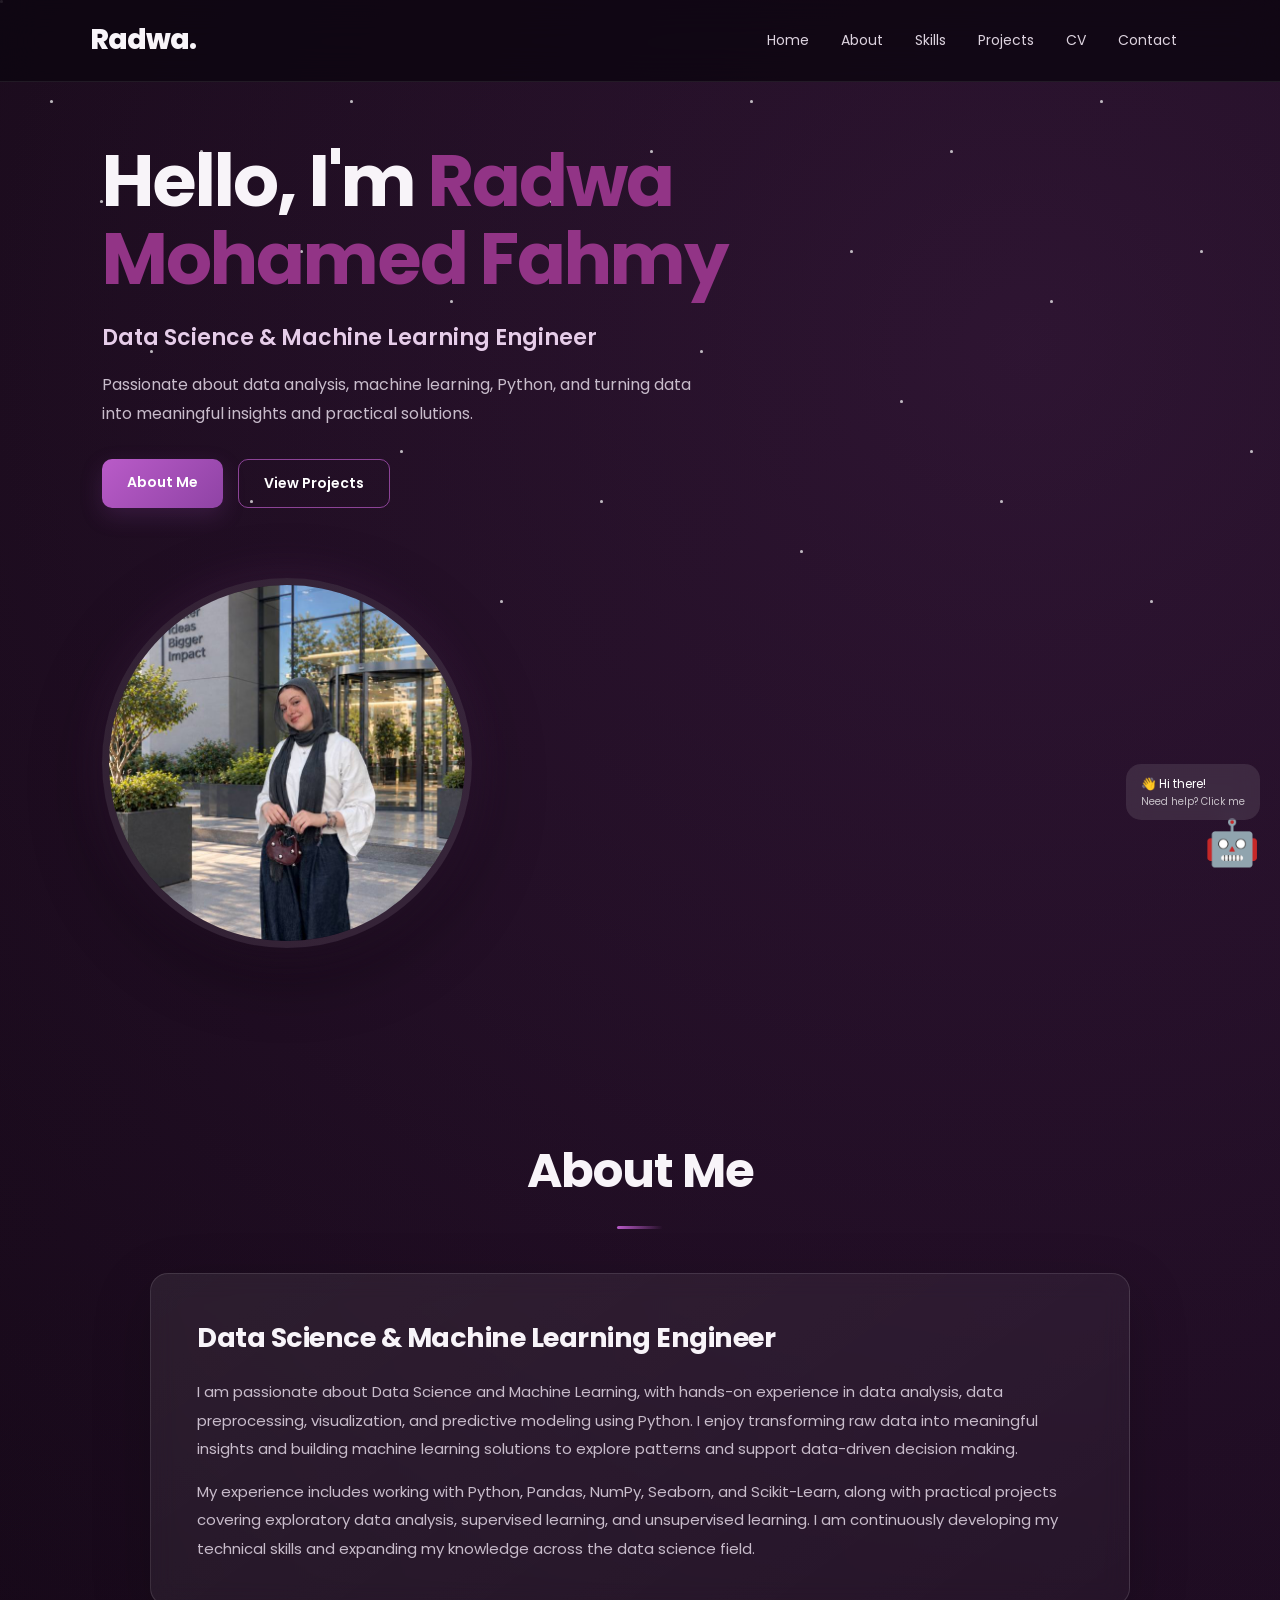
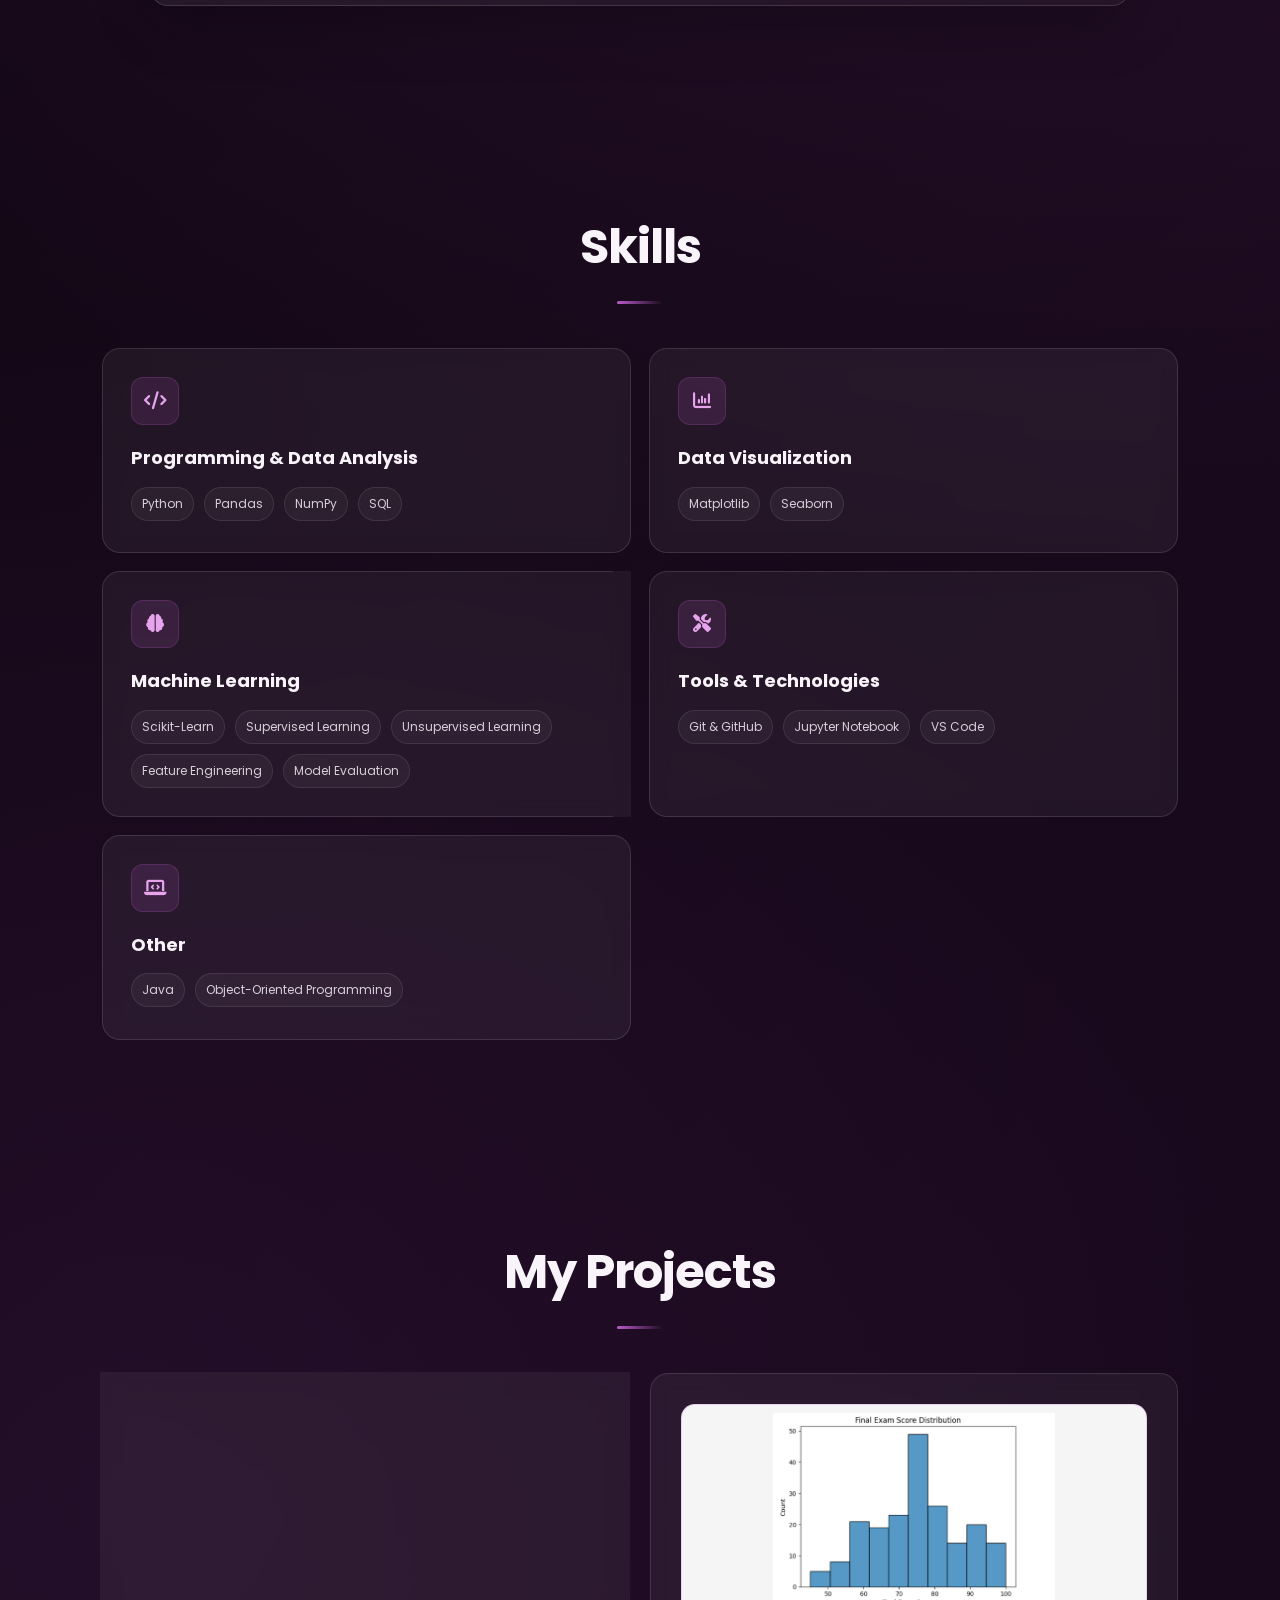
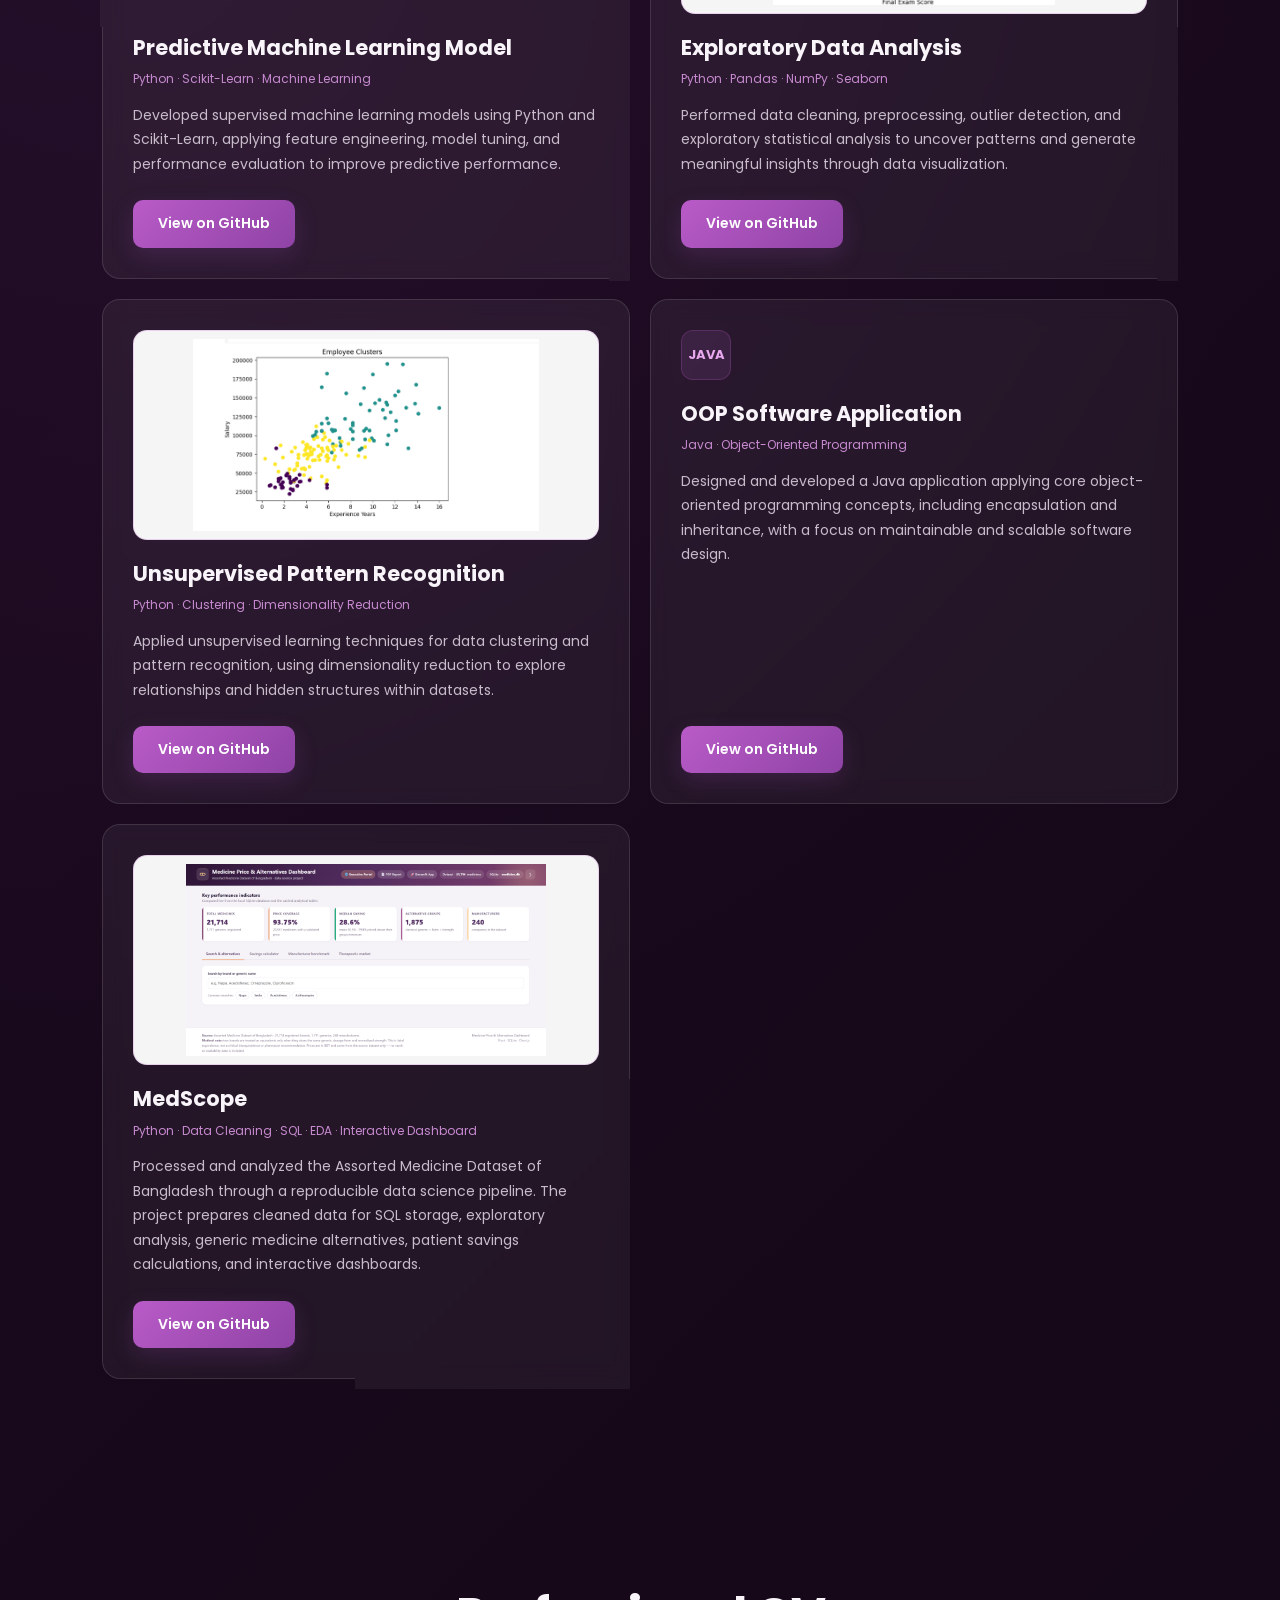
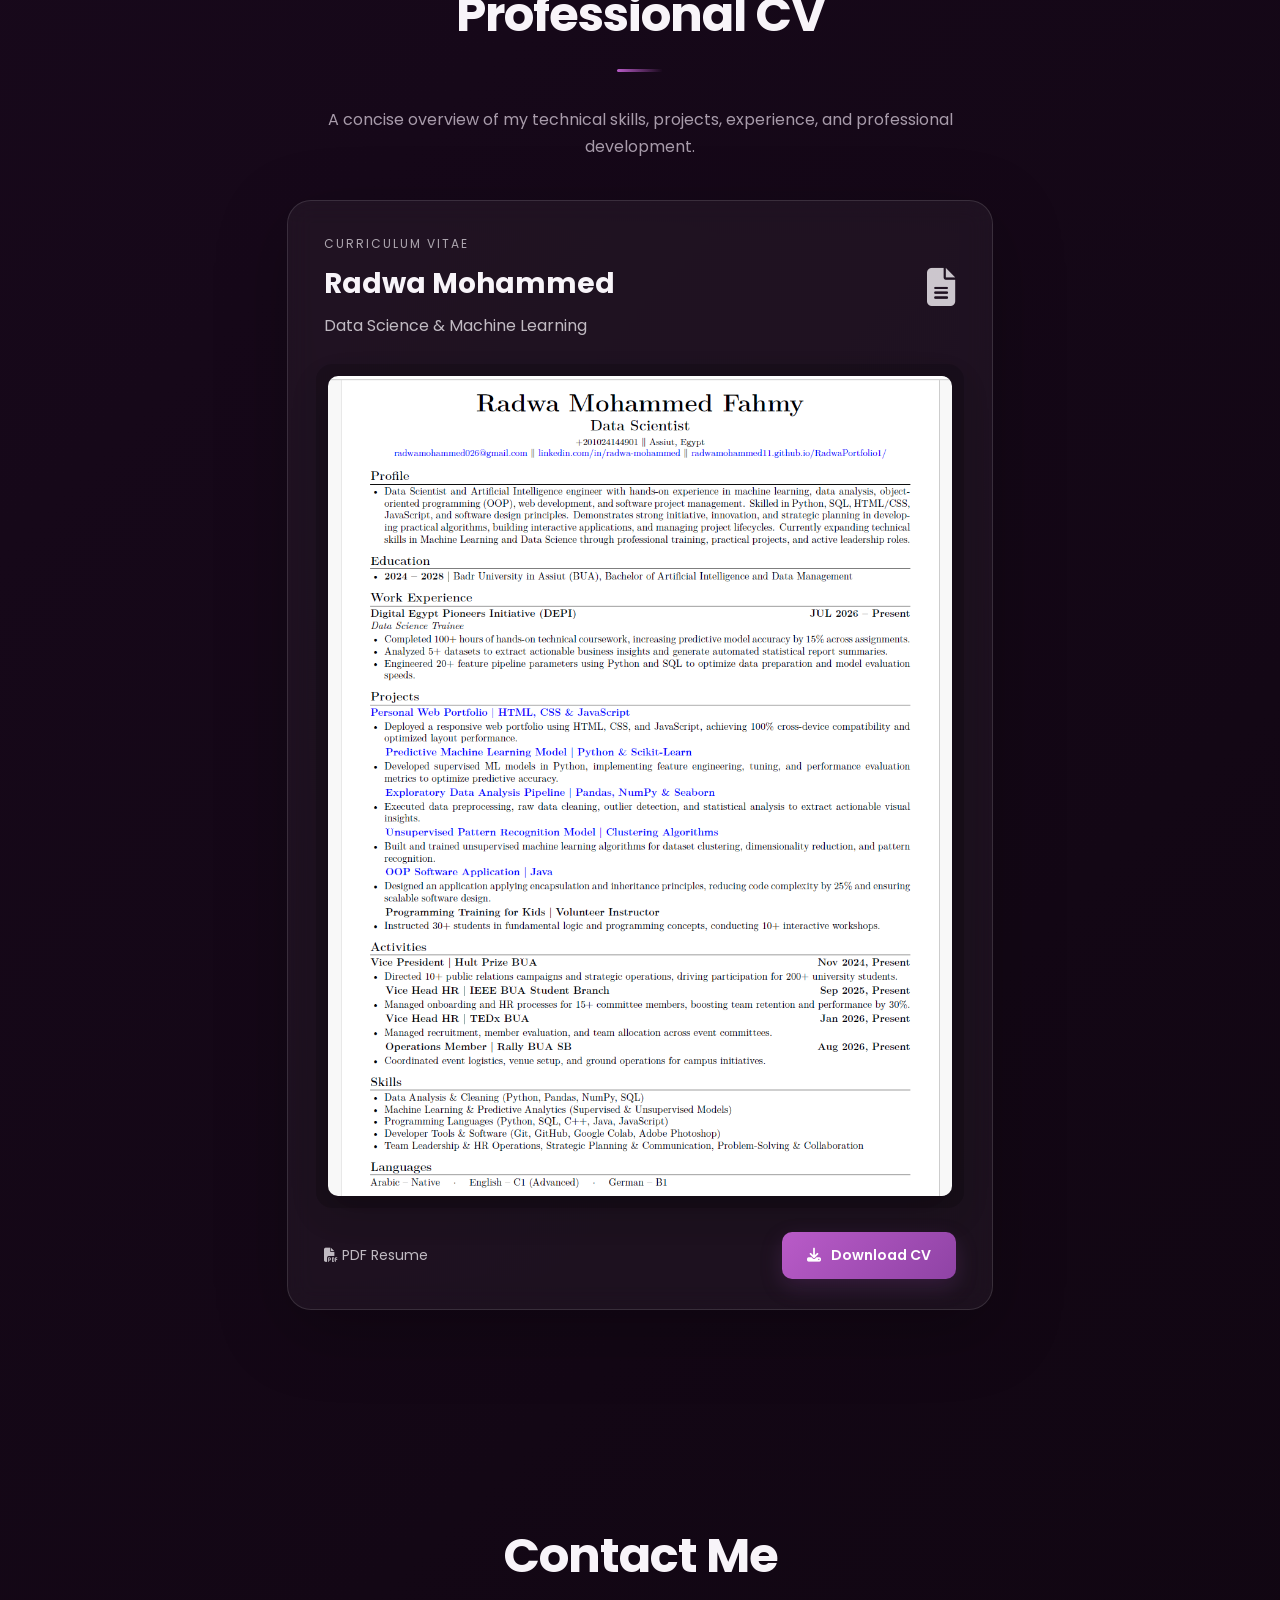
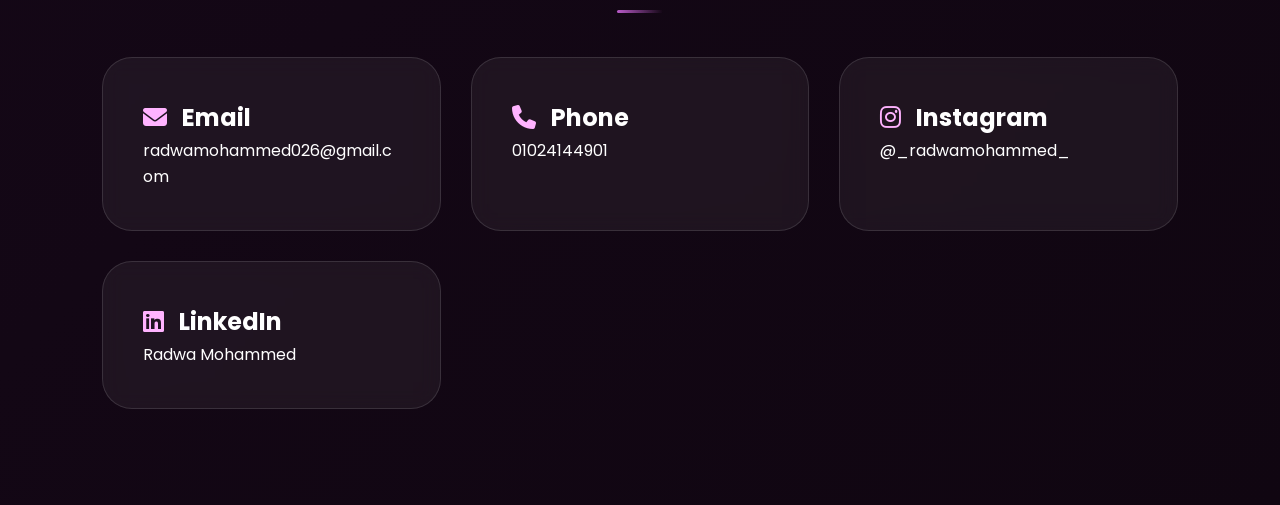
<file: index.html>
<!DOCTYPE html>
<html lang="en">
<head>
  <meta charset="UTF-8">
  <meta name="viewport" content="width=device-width, initial-scale=1.0">
  <title>Radwa Mohammed | Data Science Portfolio</title>
  <link rel="stylesheet" href="style.css">
  <link href="https://fonts.googleapis.com/css2?family=Poppins:wght@300;400;500;600;700;800&display=swap" rel="stylesheet">
  <link rel="stylesheet" href="https://cdnjs.cloudflare.com/ajax/libs/font-awesome/6.5.1/css/all.min.css">
</head>
<body>
  <div class="stars"></div>

  <header>
    <div class="logo">Radwa.</div>
    <nav>
      <a href="#home">Home</a>
      <a href="#about">About</a>
      <a href="#skills">Skills</a>
      <a href="#projects">Projects</a>
      <a href="#cv">CV</a>
      <a href="#contact">Contact</a>
    </nav>
  </header>

  <!-- HOME -->
  <section class="hero" id="home">
    <div class="hero-text">
      <h1>Hello, I'm <span class="typing"></span></h1>
      <h3>Data Science & Machine Learning Engineer</h3>
      <p>Passionate about data analysis, machine learning, Python, and turning data into meaningful insights and practical solutions.</p>
      <div class="hero-buttons">
        <a href="#about" class="btn">About Me</a>
        <a href="#projects" class="btn btn-outline">View Projects</a>
      </div>
    </div>
    <div class="hero-image">
      <img src="Profile.jpeg" alt="Radwa Profile">
    </div>
  </section>

  <!-- ABOUT -->
  <section class="page section-anchor about-section" id="about" data-section-nav>
    <h1 class="title">About Me</h1>
    <div class="about-card about-card-large">
      <h2>Data Science & Machine Learning Engineer</h2>
      <p>
        I am passionate about Data Science and Machine Learning, with hands-on experience in data analysis,
        data preprocessing, visualization, and predictive modeling using Python. I enjoy transforming raw data
        into meaningful insights and building machine learning solutions to explore patterns and support
        data-driven decision making.
      </p>
      <p>
        My experience includes working with Python, Pandas, NumPy, Seaborn, and Scikit-Learn, along with
        practical projects covering exploratory data analysis, supervised learning, and unsupervised learning.
        I am continuously developing my technical skills and expanding my knowledge across the data science field.
      </p>
    </div>
  </section>

  <!-- SKILLS -->
  <section class="page section-anchor" id="skills" data-section-nav>
    <h1 class="title">Skills</h1>
    <div class="skills-grid">
      <div class="card skill-card">
        <div class="skill-icon"><i class="fa-solid fa-code"></i></div>
        <h2>Programming & Data Analysis</h2>
        <div class="skill-tags">
          <span>Python</span><span>Pandas</span><span>NumPy</span><span>SQL</span>
        </div>
      </div>

      <div class="card skill-card">
        <div class="skill-icon"><i class="fa-solid fa-chart-column"></i></div>
        <h2>Data Visualization</h2>
        <div class="skill-tags">
          <span>Matplotlib</span><span>Seaborn</span>
        </div>
      </div>

      <div class="card skill-card">
        <div class="skill-icon"><i class="fa-solid fa-brain"></i></div>
        <h2>Machine Learning</h2>
        <div class="skill-tags">
          <span>Scikit-Learn</span><span>Supervised Learning</span>
          <span>Unsupervised Learning</span><span>Feature Engineering</span><span>Model Evaluation</span>
        </div>
      </div>

      <div class="card skill-card">
        <div class="skill-icon"><i class="fa-solid fa-screwdriver-wrench"></i></div>
        <h2>Tools & Technologies</h2>
        <div class="skill-tags">
          <span>Git & GitHub</span><span>Jupyter Notebook</span><span>VS Code</span>
        </div>
      </div>

      <div class="card skill-card">
        <div class="skill-icon"><i class="fa-solid fa-laptop-code"></i></div>
        <h2>Other</h2>
        <div class="skill-tags">
          <span>Java</span><span>Object-Oriented Programming</span>
        </div>
      </div>
    </div>
  </section>

  <!-- PROJECTS -->
  <section class="page section-anchor" id="projects" data-section-nav>
    <h1 class="title">My Projects</h1>
    <div class="project-grid">
      <div class="card project-card">
        <img class="project-image" src="ml.png" alt="Predictive Machine Learning Model project preview">
        <h2>Predictive Machine Learning Model</h2>
        <span class="project-tech">Python · Scikit-Learn · Machine Learning</span>
        <p>Developed supervised machine learning models using Python and Scikit-Learn, applying feature engineering, model tuning, and performance evaluation to improve predictive performance.</p>
        <a href="https://github.com/RadwaMohammed11/AI-ML-Model-" class="btn project-link" target="_blank" rel="noopener noreferrer">View on GitHub</a>
      </div>

      <div class="card project-card">
        <img class="project-image" src="eda.png" alt="Exploratory Data Analysis project preview">
        <h2>Exploratory Data Analysis</h2>
        <span class="project-tech">Python · Pandas · NumPy · Seaborn</span>
        <p>Performed data cleaning, preprocessing, outlier detection, and exploratory statistical analysis to uncover patterns and generate meaningful insights through data visualization.</p>
        <a href="https://github.com/RadwaMohammed11/Exploratory-Data-Analysis-Pipeline" class="btn project-link" target="_blank" rel="noopener noreferrer">View on GitHub</a>
      </div>

      <div class="card project-card">
        <img class="project-image" src="unsupervised.png" alt="Unsupervised Pattern Recognition project preview">
        <h2>Unsupervised Pattern Recognition</h2>
        <span class="project-tech">Python · Clustering · Dimensionality Reduction</span>
        <p>Applied unsupervised learning techniques for data clustering and pattern recognition, using dimensionality reduction to explore relationships and hidden structures within datasets.</p>
        <a href="https://github.com/RadwaMohammed11/Unsupervised-Pattern-Recognition-Model" class="btn project-link" target="_blank" rel="noopener noreferrer">View on GitHub</a>
      </div>

      <div class="card project-card">
        <div class="project-icon">JAVA</div>
        <h2>OOP Software Application</h2>
        <span class="project-tech">Java · Object-Oriented Programming</span>
        <p>Designed and developed a Java application applying core object-oriented programming concepts, including encapsulation and inheritance, with a focus on maintainable and scalable software design.</p>
        <a href="https://github.com/RadwaMohammed11/OOP-Software-Application" class="btn project-link" target="_blank" rel="noopener noreferrer">View on GitHub</a>
      </div>
    

      <div class="card project-card">
        <img class="project-image" src="medscope.png" alt="MedScope medicine price and alternatives dashboard preview">
        <h2>MedScope</h2>
        <span class="project-tech">Python · Data Cleaning · SQL · EDA · Interactive Dashboard</span>
        <p>Processed and analyzed the Assorted Medicine Dataset of Bangladesh through a reproducible data science pipeline. The project prepares cleaned data for SQL storage, exploratory analysis, generic medicine alternatives, patient savings calculations, and interactive dashboards.</p>
        <a href="https://github.com/RadwaMohammed11/MedScope" class="btn project-link" target="_blank" rel="noopener noreferrer">View on GitHub</a>
      </div>
</div>
  </section>

 
  <!-- CV -->
  <section class="page section-anchor cv-section" id="cv" data-section-nav>
    <h1 class="title">Professional CV</h1>
    <p class="cv-intro">A concise overview of my technical skills, projects, experience, and professional development.</p>
    <div class="cv-container professional-cv">
      <div class="cv-card">
        <div class="cv-card-header">
          <div>
            <span class="cv-label">CURRICULUM VITAE</span>
            <h2>Radwa Mohammed</h2>
            <p>Data Science & Machine Learning</p>
          </div>
          <i class="fa-solid fa-file-lines cv-file-icon"></i>
        </div>
        <div class="cv-preview-wrap">
          <img src="CV-Preview.png" class="cv-image" alt="Radwa Mohammed CV Preview">
        </div>
        <div class="cv-card-footer">
          <span><i class="fa-solid fa-file-pdf"></i> PDF Resume</span>
          <a href="RadwaCV .pdf" download class="download-btn"><i class="fa-solid fa-download"></i> Download CV</a>
        </div>
      </div>
    </div>
  </section>

  <!-- CONTACT -->
  <section class="page section-anchor" id="contact" data-section-nav>
    <h1 class="title">Contact Me</h1>
    <div class="cards">
      <a href="mailto:radwamohammed026@gmail.com" class="card contact-card">
        <h2><i class="fa-solid fa-envelope"></i> Email</h2>
        <p>radwamohammed026@gmail.com</p>
      </a>
      <a href="tel:01024144901" class="card contact-card">
        <h2><i class="fa-solid fa-phone"></i> Phone</h2>
        <p>01024144901</p>
      </a>
      <a href="https://instagram.com/_radwamohammed_" class="card contact-card" target="_blank" rel="noopener noreferrer">
        <h2><i class="fa-brands fa-instagram"></i> Instagram</h2>
        <p>@_radwamohammed_</p>
      </a>
      <a href="https://www.linkedin.com/in/radwa-mohammed-6657a733b" class="card contact-card" target="_blank" rel="noopener noreferrer">
        <h2><i class="fa-brands fa-linkedin"></i> LinkedIn</h2>
        <p>Radwa Mohammed</p>
      </a>
    </div>
  </section>

  <div class="bot-container">
    <div class="bot-preview">
      <p>👋 Hi there!</p>
      <span>Need help? Click me</span>
    </div>
    <div class="bot-icon" onclick="toggleBot()">🤖</div>
    <div class="bot-box" id="botBox">
      <div class="bot-header">AI Assistant <span onclick="toggleBot()">✖</span></div>
      <div class="bot-body"><p>Hi 👋</p><p>I’m your portfolio assistant</p></div>
    </div>
  </div>

  <script src="script.js"></script>
</body>
</html>
</file>
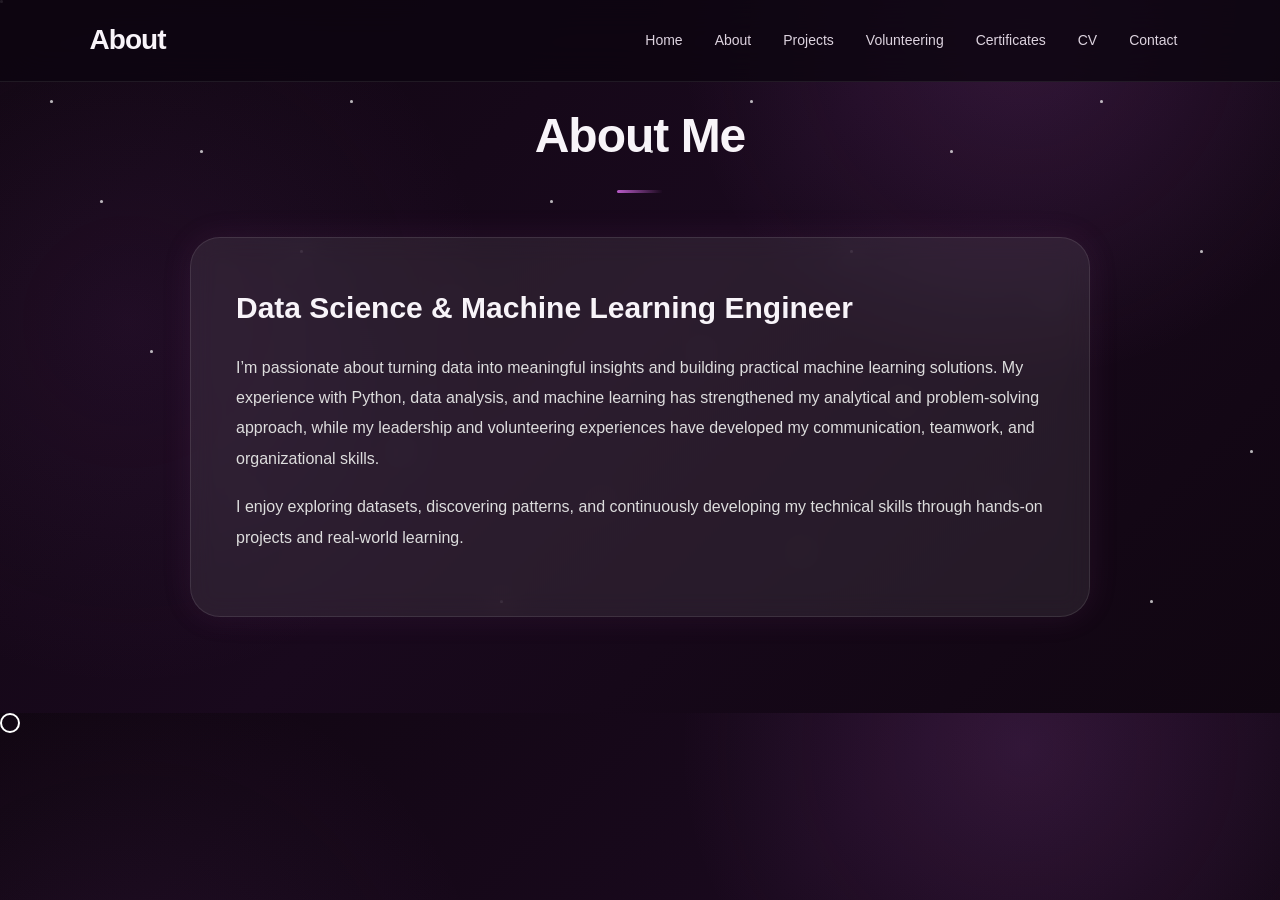
<file: about.html>
<!DOCTYPE html>
<html lang="en">
<head>
  <meta charset="UTF-8">
  <meta name="viewport" content="width=device-width, initial-scale=1.0">
  <title>About Me</title>
  <link rel="stylesheet" href="style.css">
</head>
<body>
  <div class="stars"></div>

  <header>
    <div class="logo">About</div>
    <nav>
      <a href="index.html#home">Home</a>
      <a href="index.html#about">About</a>
      <a href="index.html#projects">Projects</a>
      <a href="index.html#volunteering">Volunteering</a>
      <a href="index.html#certificates">Certificates</a>
      <a href="index.html#cv">CV</a>
      <a href="index.html#contact">Contact</a>
    </nav>
  </header>

  <section class="page about-page">
    <h1 class="title">About Me</h1>
    <div class="about-card">
      <h2>Data Science & Machine Learning Engineer</h2>
      <p>
        I’m passionate about turning data into meaningful insights and building practical machine learning solutions. My experience with Python, data analysis, and machine learning has strengthened my analytical and problem-solving approach, while my leadership and volunteering experiences have developed my communication, teamwork, and organizational skills.
      </p>
      <p>
        I enjoy exploring datasets, discovering patterns, and continuously developing my technical skills through hands-on projects and real-world learning.
      </p>
    </div>
  </section>

  <script src="script.js"></script>
</body>
</html>
</file>
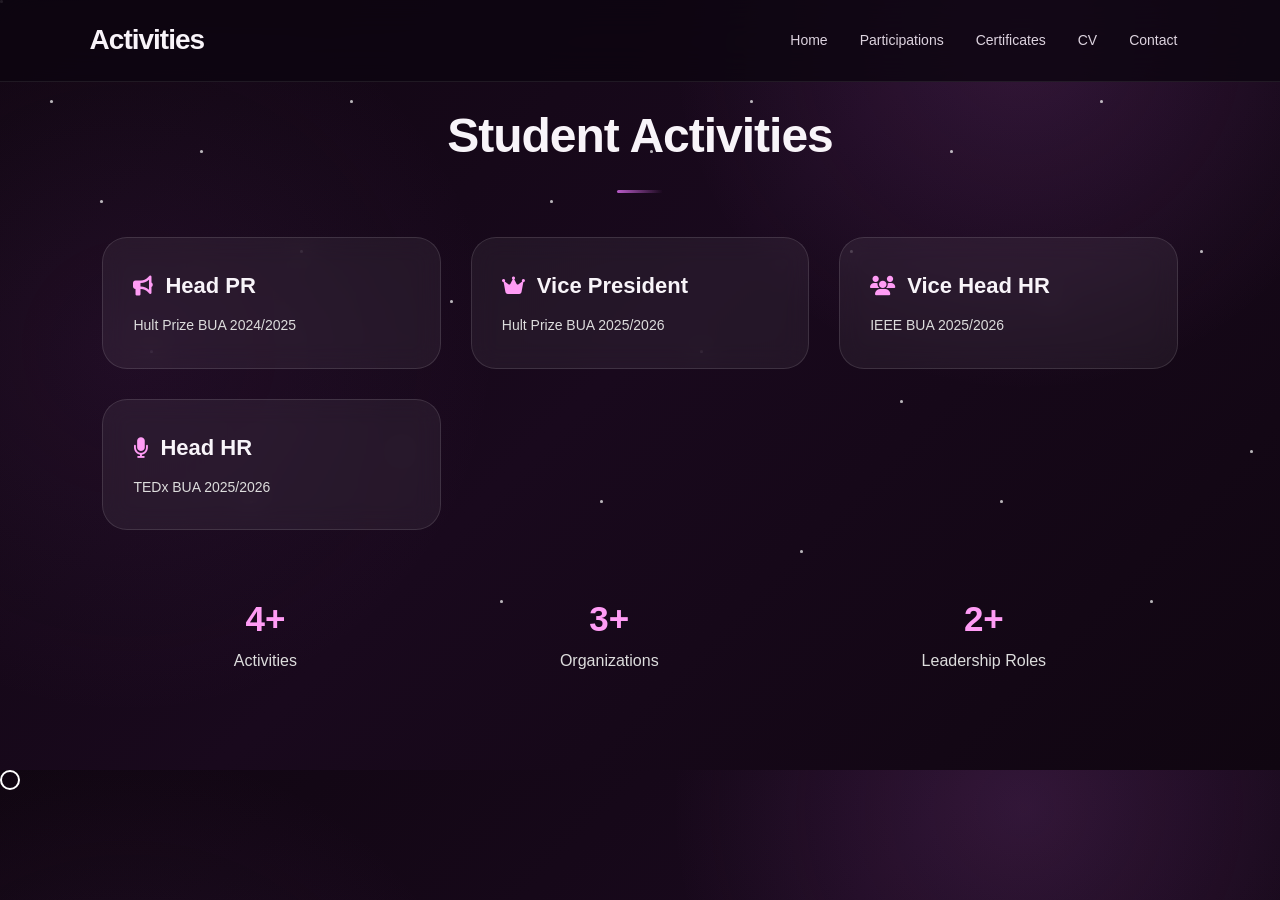
<file: activities.html>
<!DOCTYPE html>
<html lang="en">

<head>
  <meta charset="UTF-8">
  <meta name="viewport" content="width=device-width, initial-scale=1.0">

  <title>Activities</title>

  <!-- Main CSS -->
  <link rel="stylesheet" href="style.css">

  <!-- Font Awesome Icons -->
  <link rel="stylesheet"
    href="https://cdnjs.cloudflare.com/ajax/libs/font-awesome/6.5.1/css/all.min.css">
</head>

<body>

  <!-- Background Stars -->
  <div class="stars"></div>

  <!-- Header -->
  <header>

    <div class="logo">Activities</div>

    <nav>
      <a href="index.html">Home</a>
      <a href="participations.html">Participations</a>
      <a href="certificates.html">Certificates</a>
      <a href="CV.html">CV</a>
      <a href="contact.html">Contact</a>
    </nav>

  </header>

  <!-- Page Content -->
  <section class="page">

    <h1 class="title">Student Activities</h1>

    <!-- Activities Cards -->
    <div class="cards">

      <div class="card activity-card">

        <h2>
          <i class="fa-solid fa-bullhorn"></i>
          Head PR
        </h2>

        <p>Hult Prize BUA 2024/2025</p>

      </div>

      <div class="card activity-card">

        <h2>
          <i class="fa-solid fa-crown"></i>
          Vice President
        </h2>

        <p>Hult Prize BUA 2025/2026</p>

      </div>

      <div class="card activity-card">

        <h2>
          <i class="fa-solid fa-users"></i>
          Vice Head HR
        </h2>

        <p>IEEE BUA 2025/2026</p>

      </div>

      <div class="card activity-card">

        <h2>
          <i class="fa-solid fa-microphone"></i>
          Head HR
        </h2>

        <p>TEDx BUA 2025/2026</p>

      </div>

    </div>

    <!-- Stats Section -->
    <div class="stats">

      <div>
        <h2>4+</h2>
        <p>Activities</p>
      </div>

      <div>
        <h2>3+</h2>
        <p>Organizations</p>
      </div>

      <div>
        <h2>2+</h2>
        <p>Leadership Roles</p>
      </div>

    </div>

  </section>

  <!-- JS File -->
  <script src="script.js"></script>

</body>

</html>
</file>
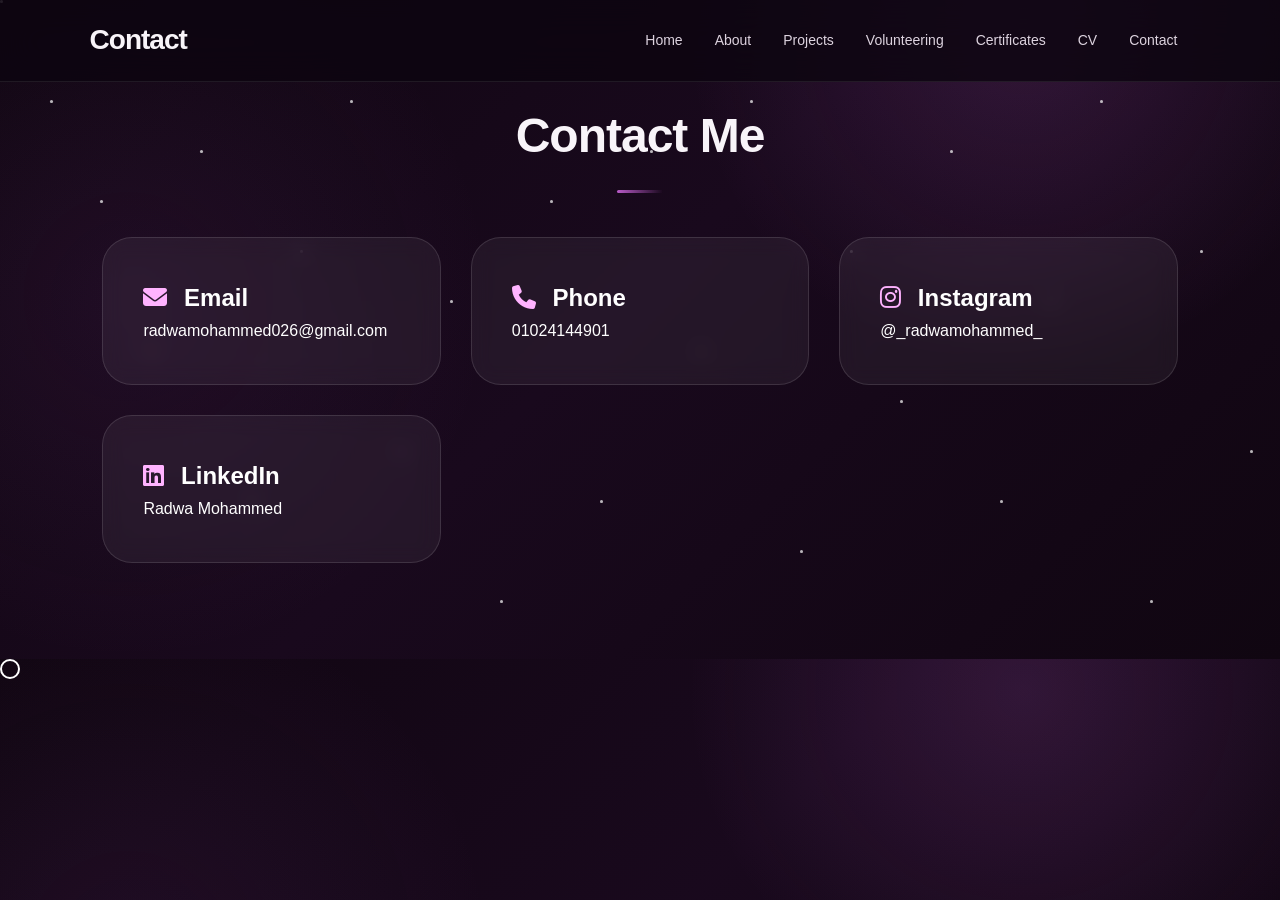
<file: contact.html>
<!DOCTYPE html>
<html lang="en">

<head>
  <meta charset="UTF-8">
  <meta name="viewport" content="width=device-width, initial-scale=1.0">

  <title>Contact</title>

  <link rel="stylesheet" href="style.css">

  <!-- Font Awesome Icons -->
  <link rel="stylesheet"
    href="https://cdnjs.cloudflare.com/ajax/libs/font-awesome/6.5.1/css/all.min.css">
</head>

<body>

  <!-- Background Stars -->
  <div class="stars"></div>

  <!-- Header -->
  <header>

    <div class="logo">Contact</div>

    <nav>
      <a href="index.html#home">Home</a>
      <a href="index.html#about">About</a>
      <a href="index.html#projects">Projects</a>
      <a href="index.html#volunteering">Volunteering</a>
      <a href="index.html#certificates">Certificates</a>
      <a href="index.html#cv">CV</a>
      <a href="index.html#contact">Contact</a>
    </nav>

  </header>

  <!-- Page Content -->
  <section class="page">

    <h1 class="title">Contact Me</h1>

    <!-- Contact Cards -->
    <div class="cards">

      <!-- Email -->
      <a href="mailto:radwamohammed026@gmail.com" class="card contact-card">

        <h2>
          <i class="fa-solid fa-envelope"></i>
          Email
        </h2>

        <p>
          radwamohammed026@gmail.com
        </p>

      </a>

      <!-- Phone -->
      <a href="tel:01024144901" class="card contact-card">

        <h2>
          <i class="fa-solid fa-phone"></i>
          Phone
        </h2>

        <p>
          01024144901
        </p>

      </a>

      <!-- Instagram -->
      <a href="https://instagram.com/_radwamohammed_" class="card contact-card">

        <h2>
          <i class="fa-brands fa-instagram"></i>
          Instagram
        </h2>

        <p>
          @_radwamohammed_
        </p>

      </a>

      <!-- LinkedIn -->
      <a href="https://www.linkedin.com/in/radwa-mohammed-6657a733b" class="card contact-card">

        <h2>
          <i class="fa-brands fa-linkedin"></i>
          LinkedIn
        </h2>

        <p>
          Radwa Mohammed
        </p>

      </a>

    </div>

  </section>

  <!-- JS File -->
  <script src="script.js"></script>

</body>

</html>
</file>
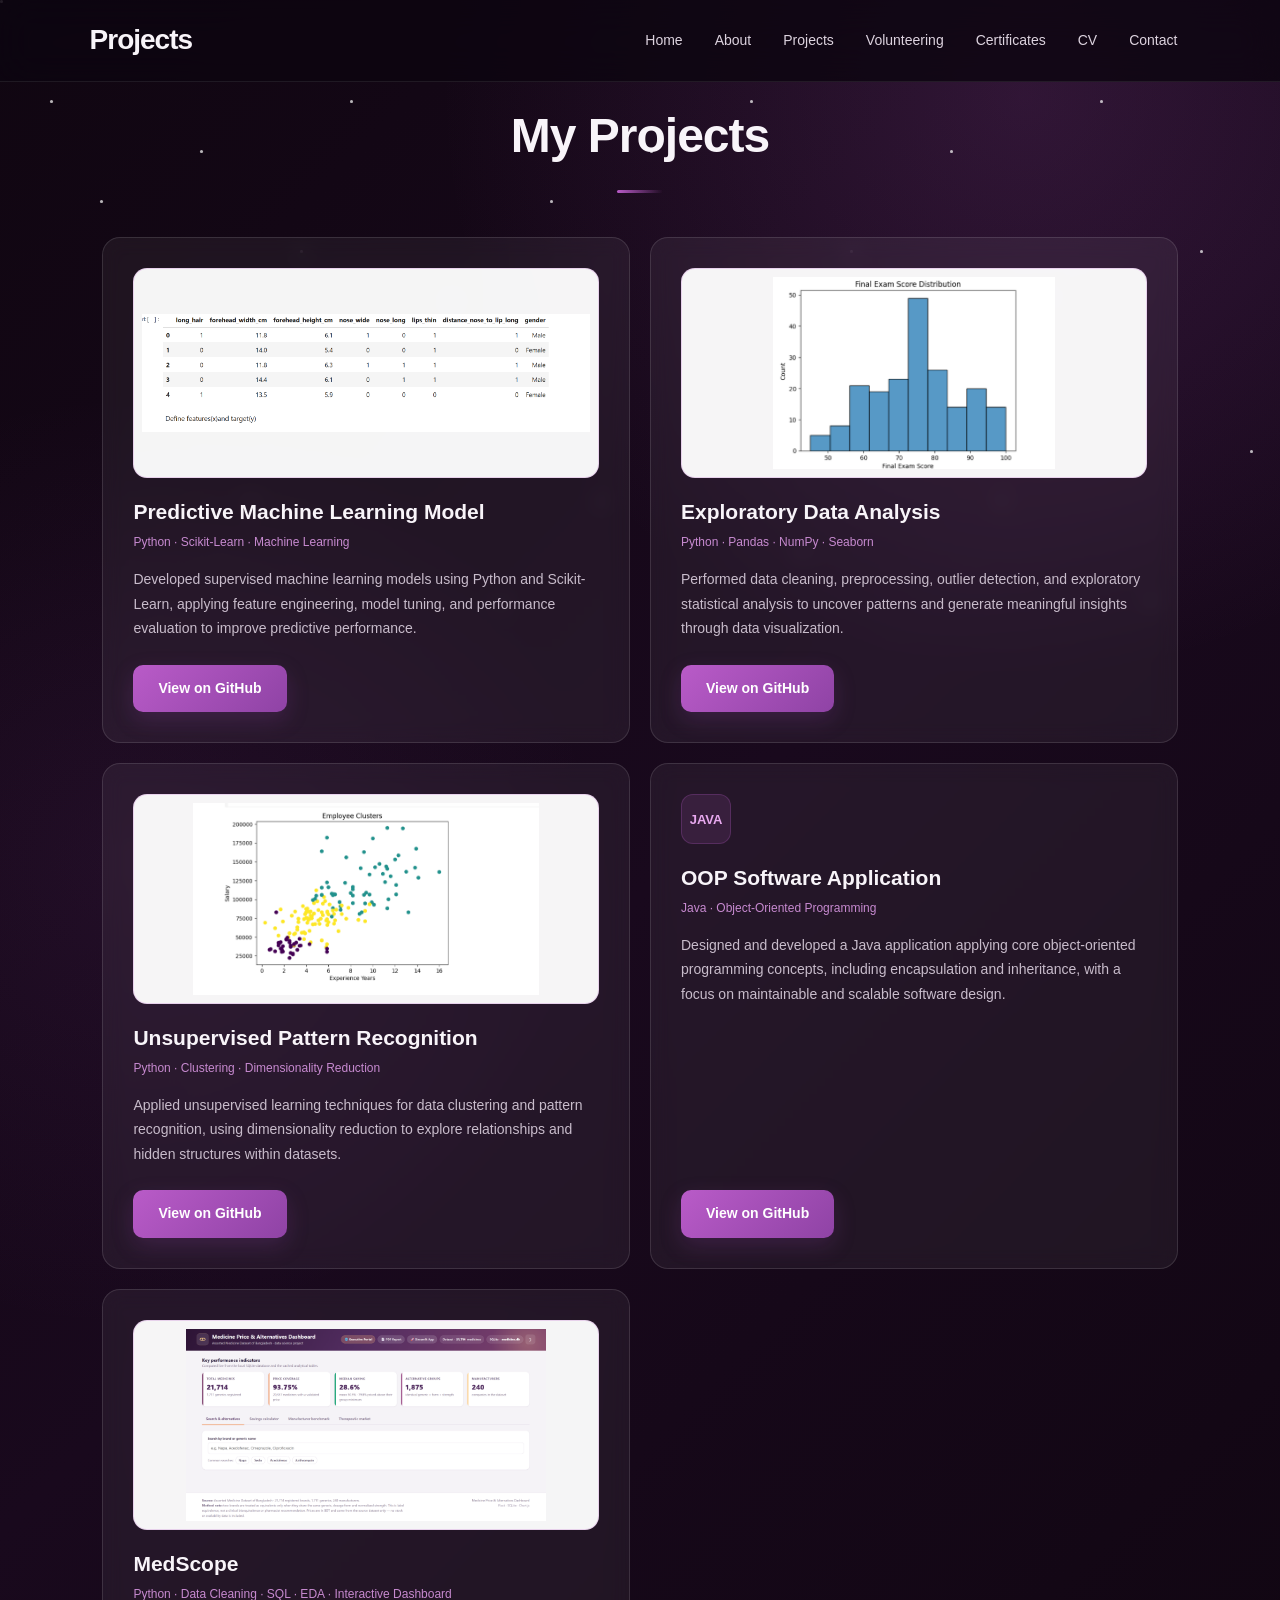
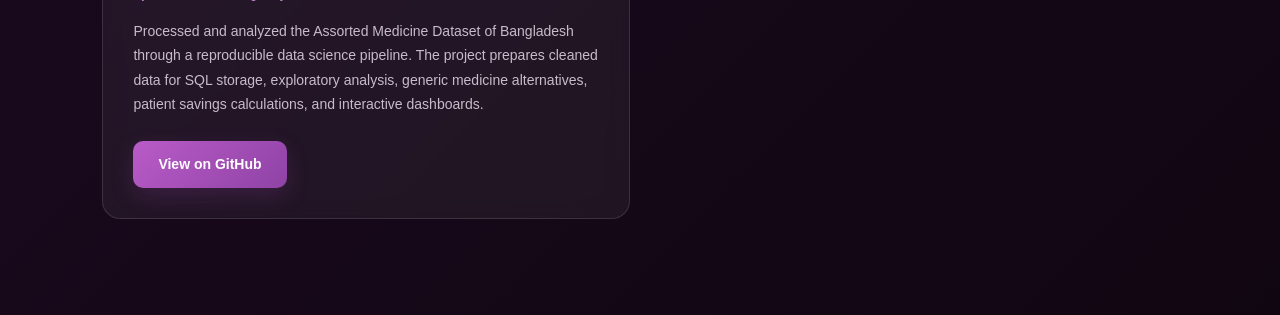
<file: projects.html>
<!DOCTYPE html>
<html lang="en">
<head>
  <meta charset="UTF-8">
  <meta name="viewport" content="width=device-width, initial-scale=1.0">
  <title>Projects</title>
  <link rel="stylesheet" href="style.css">
</head>
<body>
  <div class="stars"></div>

  <header>
    <div class="logo">Projects</div>
    <nav>
      <a href="index.html#home">Home</a>
      <a href="index.html#about">About</a>
      <a href="index.html#projects">Projects</a>
      <a href="index.html#volunteering">Volunteering</a>
      <a href="index.html#certificates">Certificates</a>
      <a href="index.html#cv">CV</a>
      <a href="index.html#contact">Contact</a>
    </nav>
  </header>

  <section class="page">
    <h1 class="title">My Projects</h1>

    <div class="project-grid">
      <div class="card project-card">
        <img class="project-image" src="ml.png" alt="Predictive Machine Learning Model project preview">
        <h2>Predictive Machine Learning Model</h2>
        <span class="project-tech">Python · Scikit-Learn · Machine Learning</span>
        <p>Developed supervised machine learning models using Python and Scikit-Learn, applying feature engineering, model tuning, and performance evaluation to improve predictive performance.</p>
        <a href="https://github.com/RadwaMohammed11/AI-ML-Model-" class="btn project-link" target="_blank" rel="noopener noreferrer">View on GitHub</a>
      </div>

      <div class="card project-card">
        <img class="project-image" src="eda.png" alt="Exploratory Data Analysis project preview">
        <h2>Exploratory Data Analysis</h2>
        <span class="project-tech">Python · Pandas · NumPy · Seaborn</span>
        <p>Performed data cleaning, preprocessing, outlier detection, and exploratory statistical analysis to uncover patterns and generate meaningful insights through data visualization.</p>
        <a href="https://github.com/RadwaMohammed11/Exploratory-Data-Analysis-Pipeline" class="btn project-link" target="_blank" rel="noopener noreferrer">View on GitHub</a>
      </div>

      <div class="card project-card">
        <img class="project-image" src="unsupervised.png" alt="Unsupervised Pattern Recognition project preview">
        <h2>Unsupervised Pattern Recognition</h2>
        <span class="project-tech">Python · Clustering · Dimensionality Reduction</span>
        <p>Applied unsupervised learning techniques for data clustering and pattern recognition, using dimensionality reduction to explore relationships and hidden structures within datasets.</p>
        <a href="https://github.com/RadwaMohammed11/Unsupervised-Pattern-Recognition-Model" class="btn project-link" target="_blank" rel="noopener noreferrer">View on GitHub</a>
      </div>

      <div class="card project-card">
        <div class="project-icon">JAVA</div>
        <h2>OOP Software Application</h2>
        <span class="project-tech">Java · Object-Oriented Programming</span>
        <p>Designed and developed a Java application applying core object-oriented programming concepts, including encapsulation and inheritance, with a focus on maintainable and scalable software design.</p>
        <a href="https://github.com/RadwaMohammed11/OOP-Software-Application" class="btn project-link" target="_blank" rel="noopener noreferrer">View on GitHub</a>
      </div>

    

      <div class="card project-card">
        <img class="project-image" src="medscope.png" alt="MedScope medicine price and alternatives dashboard preview">
        <h2>MedScope</h2>
        <span class="project-tech">Python · Data Cleaning · SQL · EDA · Interactive Dashboard</span>
        <p>Processed and analyzed the Assorted Medicine Dataset of Bangladesh through a reproducible data science pipeline. The project prepares cleaned data for SQL storage, exploratory analysis, generic medicine alternatives, patient savings calculations, and interactive dashboards.</p>
        <a href="https://github.com/RadwaMohammed11/MedScope" class="btn project-link" target="_blank" rel="noopener noreferrer">View on GitHub</a>
      </div>
</div>
  </section>

  <script src="script.js"></script>
</body>
</html>
</file>
<file: style.css>
/* =========================
   GLOBAL RESET
========================= */

* {
  margin: 0;
  padding: 0;
  box-sizing: border-box;
  font-family: Poppins, sans-serif;
}

body {
  background: linear-gradient(135deg, #2f0133, #420144, #61126f, #6a2170);
  color: white;
  overflow-x: hidden;
}


/* =========================
   STARS BACKGROUND
========================= */

.stars {
  position: fixed;
  width: 100%;
  height: 100%;
  top: 0;
  left: 0;
  z-index: -1;
  overflow: hidden;
}

.stars::before,
.stars::after {
  content: "";
  position: absolute;
  width: 3px;
  height: 3px;
  border-radius: 50%;
  background: white;

  box-shadow:
    50px 100px white,
    100px 200px white,
    150px 350px white,
    200px 150px white,
    250px 500px white,
    300px 250px white,
    350px 100px white,
    400px 450px white,
    450px 300px white,
    500px 600px white,
    550px 200px white,
    600px 500px white,
    650px 150px white,
    700px 350px white,
    750px 100px white,
    800px 550px white,
    850px 250px white,
    900px 400px white,
    950px 150px white,
    1000px 500px white,
    1050px 300px white,
    1100px 100px white,
    1150px 600px white,
    1200px 250px white,
    1250px 450px white,
    1300px 150px white,
    1350px 550px white,
    1400px 300px white,
    1450px 100px white,
    1500px 500px white;

  animation: starsMove 30s linear infinite;
  opacity: 0.5;
}

.stars::after {
  animation-duration: 50s;
  opacity: 0.4;
}

@keyframes starsMove {
  0% {
    transform: translateY(0);
  }
  100% {
    transform: translateY(-1200px);
  }
}


/* =========================
   HEADER + NAV
========================= */

header {
  position: fixed;
  width: 100%;
  top: 0;
  padding: 20px 10%;
  display: flex;
  justify-content: space-between;
  align-items: center;
  background: rgba(0,0,0,0.2);
  backdrop-filter: blur(10px);
  z-index: 1000;
}

.logo {
  font-size: 30px;
  font-weight: 800;
}

nav a {
  color: white;
  text-decoration: none;
  margin-left: 25px;
  transition: 0.4s;
}

nav a:hover {
  color: #852e74;
}


/* =========================
   HERO SECTION
========================= */

.hero {
  min-height: 100vh;
  padding: 120px 10%;
  display: flex;
  justify-content: space-between;
  align-items: center;
  flex-wrap: wrap;
}

.hero-text {
  max-width: 600px;
}

.hero-text h1 {
  font-size: 65px;
}

.hero-text span {
  color: #923486;
}

.hero-text h3 {
  margin: 20px 0;
}

.hero-text p {
  line-height: 1.8;
  margin-bottom: 30px;
}


/* Buttons */
.hero-buttons {
  display: flex;
  gap: 15px;
  flex-wrap: wrap;
}

.btn {
  display: inline-block;
  padding: 15px 35px;
  border-radius: 40px;
  text-decoration: none;
  color: white;
  background: linear-gradient(45deg, #9b359b, #a04896);
  transition: 0.5s;
}

.btn:hover {
  transform: translateY(-10px) scale(1.05);
}

.btn-outline {
  background: transparent;
  border: 2px solid #a04896;
}


/* Hero Image */
.hero-image img {
  width: 350px;
  height: 350px;
  border-radius: 50%;
  object-fit: cover;
  border: 5px solid rgba(255,255,255,.2);
  box-shadow: 0 0 30px rgba(160,72,150,.3);
  animation: float 4s ease-in-out infinite;
}

@keyframes float {
  50% {
    transform: translateY(-20px);
  }
}


/* =========================
   PAGE GENERAL
========================= */

.page {
  padding: 150px 10%;
}

.title {
  text-align: center;
  font-size: 50px;
  margin-bottom: 60px;
}


/* =========================
   CARDS SYSTEM
========================= */

.cards {
  display: grid;
  grid-template-columns: repeat(auto-fit, minmax(280px, 1fr));
  gap: 30px;
}

.card {
  background: rgba(255,255,255,.1);
  backdrop-filter: blur(10px);
  padding: 40px;
  border-radius: 30px;
  transition: 0.5s;
}

.card:hover {
  transform: translateY(-15px);
}


/* =========================
   ACTIVITY CARDS
========================= */

.activity-card {
  text-align: left;
  padding: 30px;
  border-radius: 25px;
  background: rgba(255,255,255,.08);
  backdrop-filter: blur(12px);
  transition: 0.4s;
}

.activity-card h2 {
  display: flex;
  align-items: center;
  gap: 12px;
  font-size: 22px;
  margin-bottom: 10px;
}

.activity-card h2 i {
  color: #ff9cf5;
  font-size: 20px;
}

.activity-card p {
  color: #ddd;
  font-size: 14px;
}

.activity-card:hover {
  transform: translateY(-10px);
  box-shadow: 0 0 25px rgba(255,255,255,.15);
}


/* =========================
   CERTIFICATES
========================= */

.certificate-container {
  display: flex;
  flex-direction: column;
  gap: 35px;
}

.certificate-card {
  display: flex;
  align-items: center;
  gap: 30px;
  background: rgba(255,255,255,.08);
  backdrop-filter: blur(12px);
  padding: 25px;
  border-radius: 25px;
  border: 1px solid rgba(255,255,255,.1);
  transition: 0.5s;
}

.certificate-card:hover {
  transform: translateY(-10px);
  box-shadow: 0 0 35px rgba(255,255,255,.15);
}

.certificate-card img {
  width: 260px;
  height: 180px;
  object-fit: cover;
  border-radius: 18px;
}

.certificate-info {
  flex: 1;
}

.certificate-info h2 {
  font-size: 28px;
  margin-bottom: 15px;
}

.certificate-info p {
  color: #ddd;
  line-height: 1.8;
  margin-bottom: 20px;
}


/* =========================
   PARTICIPATION CARDS
========================= */

.participation-card {
  display: flex;
  align-items: center;
  gap: 20px;
  padding: 20px;
}

.participation-card img {
  width: 90px;
  height: 90px;
  border-radius: 15px;
  object-fit: cover;
}

.participation-card .info h2 {
  font-size: 18px;
  margin-bottom: 8px;
}

.participation-card .info p {
  font-size: 13px;
  color: #ddd;
  line-height: 1.5;
}


/* =========================
   STATS SECTION
========================= */

.stats {
  margin-top: 60px;
  display: flex;
  justify-content: space-around;
  text-align: center;
  flex-wrap: wrap;
}

.stats div h2 {
  font-size: 35px;
  color: #ff9cf5;
}

.stats div p {
  color: #ddd;
}


/* =========================
   PAGE NOTE
========================= */

.page-note {
  margin-top: 50px;
  text-align: center;
  padding: 30px;
  background: rgba(255,255,255,.05);
  border-radius: 20px;
  color: #ddd;
}

.page-note h3 {
  margin-bottom: 10px;
  color: white;
}


/* =========================
   CONTACT CARDS
========================= */


.contact-card {
  text-decoration: none;
  color: white;
  position: relative;
  overflow: hidden;
  transition: 0.5s;
}

.contact-card p {
  word-break: break-word;
  overflow-wrap: anywhere;
}

.contact-card::before {
  content: "";
  position: absolute;
  top: 0;
  left: -100%;
  width: 100%;
  height: 100%;
  background: linear-gradient(
    120deg,
    transparent,
    rgba(255,255,255,0.3),
    transparent
  );
  transition: 0.7s;
}

.contact-card:hover::before {
  left: 100%;
}

.contact-card:hover {
  transform: translateY(-12px) scale(1.04);
  background: linear-gradient(135deg, rgba(219,78,221,0.5), rgba(255,125,248,0.4));
  box-shadow: 0 0 25px rgba(192,92,175,0.7);
}


/* Contact Icons */
.contact-card h2 i {
  margin-right: 10px;
  color: #ffb3ff;
  font-size: 24px;
}


/* =========================
   BOT (AI ASSISTANT)
========================= */

.bot-container {
  position: fixed;
  bottom: 20px;
  right: 20px;
  z-index: 9999;
}

.bot-icon {
  font-size: 45px;
  cursor: pointer;
  animation: floatBot 3s ease-in-out infinite;
}

@keyframes floatBot {
  50% {
    transform: translateY(-12px);
  }
}

.bot-box {
  display: none;
}

.bot-box.show {
  display: block;
  width: 250px;
  background: rgba(255,255,255,.1);
  backdrop-filter: blur(10px);
  border-radius: 15px;
  overflow: hidden;
  position: absolute;
  bottom: 60px;
  right: 0;
}

.bot-header {
  background: linear-gradient(45deg, #9b359b, #a04896);
  padding: 10px;
  display: flex;
  justify-content: space-between;
  cursor: pointer;
}

.bot-body {
  padding: 10px;
  font-size: 13px;
}

.bot-preview {
  position: fixed;
  bottom: 80px;
  right: 20px;
  background: rgba(255,255,255,.1);
  backdrop-filter: blur(10px);
  padding: 10px 15px;
  border-radius: 15px;
  color: white;
  font-size: 12px;
  animation: floatPreview 3s ease-in-out infinite;
}

@keyframes floatPreview {
  50% {
    transform: translateY(-6px);
  }
}

.bot-preview span {
  display: block;
  font-size: 10px;
  opacity: 0.7;
}


/* =========================
   RESPONSIVE
========================= */

@media (max-width: 900px) {

  .hero {
    flex-direction: column-reverse;
    text-align: center;
  }

  .hero-text h1 {
    font-size: 40px;
  }

  .certificate-card {
    flex-direction: column;
    text-align: center;
  }

  .certificate-card img {
    width: 100%;
    height: auto;
  }

}
/* CV section*/
.cv-container{

  display:flex;
  flex-direction:column;

  align-items:center;

  gap:30px;

}

.cv-image{

  width:70%;

  border-radius:25px;

  box-shadow:
  0 0 30px rgba(224,170,255,.5);

  transition:.5s;

}

.cv-image:hover{

  transform:scale(1.02);

}

.download-btn{

  padding:18px 40px;

  border-radius:50px;

  text-decoration:none;

  color:white;

  background:
  linear-gradient(
    45deg,
    #9d4edd,
    #c77dff
  );

  font-size:20px;

  transition:.5s;

}

.download-btn:hover{

  transform:translateY(-10px);

  box-shadow:
  0 0 30px rgba(224,170,255,.8);

}
/* =========================
   ABOUT PAGE
========================= */
.about-card {
  max-width: 900px;
  margin: 0 auto;
  background: rgba(255,255,255,.08);
  backdrop-filter: blur(12px);
  padding: 45px;
  border-radius: 30px;
  border: 1px solid rgba(255,255,255,.1);
  box-shadow: 0 0 30px rgba(160,72,150,.12);
}

.about-card h2 {
  font-size: 30px;
  margin-bottom: 20px;
}

.about-card p {
  color: #ddd;
  line-height: 1.9;
  margin-bottom: 18px;
}

/* =========================
   PROJECTS
========================= */
.project-grid {
  display: grid;
  grid-template-columns: repeat(auto-fit, minmax(300px, 1fr));
  gap: 30px;
}

.project-card {
  display: flex;
  flex-direction: column;
  min-height: 390px;
}

.project-icon {
  width: 58px;
  height: 58px;
  border-radius: 18px;
  display: flex;
  align-items: center;
  justify-content: center;
  background: linear-gradient(45deg, #9b359b, #a04896);
  font-weight: 700;
  font-size: 14px;
  margin-bottom: 20px;
}

.project-card h2 {
  font-size: 22px;
  line-height: 1.35;
  margin-bottom: 10px;
}

.project-tech {
  color: #ffb3ff;
  font-size: 13px;
  margin-bottom: 18px;
}

.project-card p {
  color: #ddd;
  font-size: 14px;
  line-height: 1.8;
  flex: 1;
}

.project-link {
  margin-top: 25px;
  text-align: center;
  padding: 12px 25px;
}

@media (max-width: 900px) {
  header {
    padding: 15px 5%;
    flex-direction: column;
    gap: 10px;
  }

  nav {
    display: flex;
    justify-content: center;
    flex-wrap: wrap;
    gap: 8px;
  }

  nav a {
    margin-left: 8px;
    font-size: 12px;
  }

  .page {
    padding-top: 150px;
  }

  .about-card {
    padding: 30px 25px;
  }
}

/* =========================
   SINGLE-PAGE SECTIONS
========================= */
html {
  scroll-behavior: smooth;
  scroll-padding-top: 160px;
}

.section-anchor {
  scroll-margin-top: 160px;
}

.about-section {
  min-height: 80vh;
  display: flex;
  flex-direction: column;
  justify-content: center;
}

.about-card-large {
  max-width: 1000px;
  padding: 55px;
}

.about-card-large h2 {
  font-size: 32px;
}

.about-card-large p {
  font-size: 16px;
}

/* =========================
   SKILLS
========================= */
.skills-grid {
  display: grid;
  grid-template-columns: repeat(auto-fit, minmax(260px, 1fr));
  gap: 30px;
  max-width: 1150px;
  margin: 0 auto;
}

.skill-card {
  min-height: 230px;
}

.skill-icon {
  width: 58px;
  height: 58px;
  border-radius: 18px;
  display: flex;
  align-items: center;
  justify-content: center;
  background: linear-gradient(45deg, #9b359b, #a04896);
  font-size: 22px;
  margin-bottom: 20px;
}

.skill-card h2 {
  font-size: 20px;
  margin-bottom: 18px;
}

.skill-tags {
  display: flex;
  flex-wrap: wrap;
  gap: 10px;
}

.skill-tags span {
  padding: 8px 12px;
  border-radius: 20px;
  background: rgba(255,255,255,.10);
  border: 1px solid rgba(255,255,255,.12);
  color: #eee;
  font-size: 13px;
}

/* Keep nav links on the same page */
nav a:focus {
  outline: 2px solid rgba(255,255,255,.5);
  outline-offset: 4px;
}

@media (max-width: 900px) {
  .about-card-large {
    padding: 35px 25px;
  }

  .about-card-large h2 {
    font-size: 26px;
  }

  .about-card-large p {
    font-size: 14px;
  }
}

/* Certificates integrated into Volunteering */
.volunteer-certificates {
  margin-top: 70px;
}

.subsection-title {
  text-align: center;
  font-size: 32px;
  margin-bottom: 35px;
}

.volunteer-certificates .certificate-container {
  max-width: 1150px;
  margin: 0 auto;
}

@media (max-width: 700px) {
  html {
    scroll-padding-top: 125px;
  }

  .section-anchor {
    scroll-margin-top: 125px;
  }

  .subsection-title {
    font-size: 26px;
  }
}


/* =========================
   ABOUT - COMPACT ANCHOR
========================= */
.about-section {
  min-height: auto;
  display: block;
  padding-top: 70px;
  padding-bottom: 90px;
}

/* =========================
   PROFESSIONAL CV
========================= */
.cv-section {
  padding-top: 90px;
  padding-bottom: 100px;
}

.cv-intro {
  max-width: 700px;
  margin: -10px auto 40px;
  text-align: center;
  opacity: .82;
  line-height: 1.7;
}

.professional-cv {
  max-width: 900px;
  margin: 0 auto;
}

.cv-card {
  padding: 28px;
  border-radius: 24px;
  background: rgba(255,255,255,.07);
  border: 1px solid rgba(255,255,255,.13);
  box-shadow: 0 20px 60px rgba(0,0,0,.25);
  backdrop-filter: blur(12px);
}

.cv-card-header {
  display: flex;
  align-items: center;
  justify-content: space-between;
  gap: 20px;
  padding: 5px 8px 24px;
}

.cv-label {
  display: block;
  font-size: 12px;
  letter-spacing: 2px;
  opacity: .65;
  margin-bottom: 7px;
}

.cv-card-header h2 {
  margin: 0;
  font-size: 28px;
}

.cv-card-header p {
  margin: 6px 0 0;
  opacity: .75;
}

.cv-file-icon {
  font-size: 38px;
  opacity: .8;
}

.cv-preview-wrap {
  padding: 12px;
  border-radius: 16px;
  background: rgba(0,0,0,.16);
}

.cv-image {
  display: block;
  width: min(100%, 720px);
  max-height: 820px;
  object-fit: contain;
  margin: 0 auto;
  border-radius: 10px;
  box-shadow: 0 12px 35px rgba(0,0,0,.25);
}

.cv-card-footer {
  display: flex;
  align-items: center;
  justify-content: space-between;
  gap: 20px;
  padding: 24px 8px 2px;
}

.cv-card-footer > span {
  opacity: .75;
  font-size: 14px;
}

.download-btn {
  display: inline-flex;
  align-items: center;
  gap: 10px;
  padding: 15px 35px;
  border-radius: 40px;
  text-decoration: none;
  color: white;
  background: linear-gradient(45deg, #9b359b, #a04896);
  transition: .3s ease;
  font-size: 16px;
  font-weight: 600;
}

.download-btn:hover {
  transform: translateY(-2px);
  box-shadow: 0 10px 25px rgba(155,53,155,.35);
}

@media (max-width: 700px) {
  .about-section {
    padding-top: 45px;
    padding-bottom: 60px;
  }

  .cv-card {
    padding: 16px;
  }

  .cv-card-header h2 {
    font-size: 22px;
  }

  .cv-card-footer {
    flex-direction: column;
    align-items: stretch;
  }

  .download-btn {
    justify-content: center;
  }
}

/* =========================================================
   PROFESSIONAL PORTFOLIO OVERRIDES
   ========================================================= */

:root{
  --bg:#120714;
  --bg-soft:#1b0b20;
  --panel:rgba(255,255,255,.055);
  --panel-strong:rgba(255,255,255,.08);
  --line:rgba(255,255,255,.12);
  --text:#f8f4f9;
  --muted:#c8bccb;
  --accent:#b95bc8;
  --accent-2:#8f43a5;
  --header-height:82px;
}

html{
  scroll-behavior:smooth;
  scroll-padding-top:0 !important;
}

body{
  background:
    radial-gradient(circle at 80% 5%, rgba(185,91,200,.16), transparent 28%),
    radial-gradient(circle at 10% 45%, rgba(143,67,165,.10), transparent 30%),
    linear-gradient(135deg,#100611 0%,#19091d 48%,#100611 100%);
  color:var(--text);
  line-height:1.65;
}

header{
  height:var(--header-height);
  padding:0 7%;
  background:rgba(13,6,16,.82);
  border-bottom:1px solid rgba(255,255,255,.08);
  backdrop-filter:blur(18px);
  -webkit-backdrop-filter:blur(18px);
}

.logo{
  font-size:28px;
  letter-spacing:-1px;
}

nav{
  display:flex;
  align-items:center;
  gap:6px;
}

nav a{
  margin-left:0;
  padding:9px 13px;
  border-radius:9px;
  font-size:14px;
  color:#ddd3df;
  transition:.25s ease;
}

nav a:hover{
  color:#fff;
  background:rgba(185,91,200,.12);
}

.hero{
  min-height:100vh;
  padding:calc(var(--header-height) + 60px) 8% 70px;
  max-width:1400px;
  margin:auto;
  gap:70px;
}

.hero-text{
  max-width:690px;
}

.hero-text h1{
  font-size:clamp(46px,6vw,72px);
  line-height:1.08;
  letter-spacing:-2px;
}

.hero-text h3{
  color:#e6cde9;
  font-size:22px;
  font-weight:600;
  margin:22px 0 14px;
}

.hero-text p{
  color:var(--muted);
  max-width:610px;
  font-size:16px;
  line-height:1.85;
}

.hero-image img{
  width:370px;
  height:370px;
  border:7px solid rgba(255,255,255,.09);
  box-shadow:0 20px 70px rgba(0,0,0,.45),0 0 50px rgba(185,91,200,.16);
}

.btn{
  padding:12px 25px;
  border-radius:10px;
  font-size:14px;
  font-weight:600;
  background:linear-gradient(135deg,var(--accent),var(--accent-2));
  box-shadow:0 8px 22px rgba(143,67,165,.22);
}

.btn:hover{
  transform:translateY(-2px);
  box-shadow:0 12px 28px rgba(143,67,165,.32);
}

.btn-outline{
  background:transparent;
  border:1px solid rgba(185,91,200,.7);
  box-shadow:none;
}

.page{
  padding:96px 8%;
  max-width:1400px;
  margin:0 auto;
  scroll-margin-top:var(--header-height);
}

.page .title{
  font-size:clamp(34px,4vw,48px);
  letter-spacing:-1px;
  margin-bottom:44px;
}

.page .title::after{
  content:"";
  display:block;
  width:46px;
  height:3px;
  border-radius:5px;
  margin:15px auto 0;
  background:linear-gradient(90deg,var(--accent),transparent);
}

/* About: compact and professional */
.about-section{
  min-height:0 !important;
  display:block !important;
  padding-top:105px !important;
  padding-bottom:105px !important;
}

.about-card-large{
  max-width:980px;
  margin:0 auto;
  padding:42px 46px;
  border:1px solid var(--line);
  border-radius:18px;
  background:linear-gradient(145deg,rgba(255,255,255,.075),rgba(255,255,255,.035));
  box-shadow:0 18px 60px rgba(0,0,0,.20);
}

.about-card-large h2{
  font-size:27px;
  margin-bottom:18px;
  letter-spacing:-.5px;
}

.about-card-large p{
  color:var(--muted);
  font-size:15px;
  line-height:1.9;
  margin:0 0 14px;
}

.about-card-large p:last-child{margin-bottom:0}

/* Skills */
.skills-grid{
  max-width:1100px;
  grid-template-columns:repeat(2,minmax(0,1fr));
  gap:18px;
}

.skill-card{
  min-height:205px;
  padding:28px;
  border:1px solid var(--line);
  border-radius:18px;
  background:var(--panel);
  box-shadow:none;
}

.skill-card:hover{
  transform:translateY(-5px);
  border-color:rgba(185,91,200,.35);
}

.skill-icon{
  width:48px;
  height:48px;
  border-radius:12px;
  background:rgba(185,91,200,.14);
  border:1px solid rgba(185,91,200,.22);
  color:#e5a4eb;
  font-size:18px;
  margin-bottom:18px;
}

.skill-card h2{
  font-size:18px;
  margin-bottom:14px;
}

.skill-tags span{
  padding:6px 10px;
  background:rgba(255,255,255,.045);
  border:1px solid rgba(255,255,255,.09);
  color:#d8ceda;
  font-size:12px;
}

/* Projects */
.project-grid{
  max-width:1100px;
  margin:0 auto;
  display:grid;
  grid-template-columns:repeat(2,minmax(0,1fr));
  gap:20px;
}

.project-card{
  padding:30px;
  border:1px solid var(--line);
  border-radius:18px;
  background:var(--panel);
  min-height:340px;
  display:flex;
  flex-direction:column;
}

.project-card:hover{
  transform:translateY(-5px);
  border-color:rgba(185,91,200,.35);
  box-shadow:0 18px 50px rgba(0,0,0,.22);
}

.project-icon{
  width:50px;
  height:50px;
  border-radius:12px;
  display:flex;
  align-items:center;
  justify-content:center;
  background:rgba(185,91,200,.13);
  border:1px solid rgba(185,91,200,.24);
  color:#e8a9ef;
  font-weight:700;
  font-size:13px;
  margin-bottom:20px;
}

.project-card h2{
  font-size:21px;
  line-height:1.3;
  margin-bottom:8px;
}

.project-tech{
  display:block;
  color:#c78ad0;
  font-size:12px;
  margin-bottom:14px;
}

.project-card p{
  color:var(--muted);
  font-size:14px;
  line-height:1.75;
  margin-bottom:24px;
}

.project-card .project-link{
  align-self:flex-start;
  margin-top:auto;
}

/* Volunteering */
.activity-card,.participation-card{
  border:1px solid var(--line);
  background:var(--panel);
}

.activity-card:hover,.participation-card:hover{
  transform:translateY(-5px);
  box-shadow:0 15px 40px rgba(0,0,0,.2);
}

.volunteer-certificates{
  margin-top:85px;
  padding-top:65px;
  border-top:1px solid rgba(255,255,255,.08);
}

.subsection-title{
  font-size:28px;
  letter-spacing:-.4px;
}

.certificate-card{
  border:1px solid var(--line);
  background:var(--panel);
}

.certificate-card:hover{
  transform:translateY(-5px);
  box-shadow:0 15px 40px rgba(0,0,0,.2);
}

/* CV */
.cv-section{
  padding-top:100px;
  padding-bottom:110px;
}

.cv-intro{
  color:var(--muted);
}

.professional-cv{
  max-width:900px;
}

.cv-card{
  border:1px solid var(--line);
  background:rgba(255,255,255,.045);
  box-shadow:0 20px 70px rgba(0,0,0,.25);
}

.download-btn{
  padding:12px 25px;
  border-radius:10px;
  font-size:14px;
  font-weight:600;
  background:linear-gradient(135deg,var(--accent),var(--accent-2));
  box-shadow:0 8px 22px rgba(143,67,165,.22);
  color:#fff;
}

.download-btn:hover{
  transform:translateY(-2px);
}

/* Contact */
.contact-card{
  border:1px solid var(--line);
  background:var(--panel);
  color:#fff;
}

.contact-card:hover{
  transform:translateY(-5px);
}

/* =========================================================
   REAL SECTION NAVIGATION FIX
   Clicking a nav item places the section itself directly
   below the fixed header instead of relying on browser
   anchor behavior.
   ========================================================= */
[data-section-nav]{
  scroll-margin-top:0 !important;
}

@media (max-width:900px){
  header{
    padding:0 4%;
  }
  nav{
    overflow-x:auto;
    max-width:78%;
    scrollbar-width:none;
  }
  nav::-webkit-scrollbar{display:none}
  nav a{
    white-space:nowrap;
    font-size:12px;
    padding:8px 9px;
  }
  .hero{
    padding-left:6%;
    padding-right:6%;
  }
  .page{
    padding-left:6%;
    padding-right:6%;
  }
}

@media (max-width:700px){
  :root{--header-height:70px}
  .hero{
    padding-top:105px;
    text-align:center;
  }
  .hero-text p{margin-left:auto;margin-right:auto}
  .hero-buttons{justify-content:center}
  .hero-image img{
    width:280px;
    height:280px;
  }
  .skills-grid,.project-grid{
    grid-template-columns:1fr;
  }
  .about-card-large{
    padding:28px 24px;
  }
  .page{
    padding-top:75px;
    padding-bottom:75px;
  }
}


/* Project preview images */
.project-card .project-image {
  display: block;
  width: 100%;
  height: 210px;
  object-fit: contain;
  object-position: center;
  padding: 8px;
  margin: 0 0 20px;
  border-radius: 14px;
  background: rgba(255, 255, 255, 0.96);
  border: 1px solid rgba(185, 91, 200, 0.24);
}
.project-card {
  min-width: 0;
}
@media (max-width: 700px) {
  .project-grid {
    grid-template-columns: minmax(0, 1fr) !important;
  }
  .project-card .project-image {
    height: 190px;
  }
}
</file>
